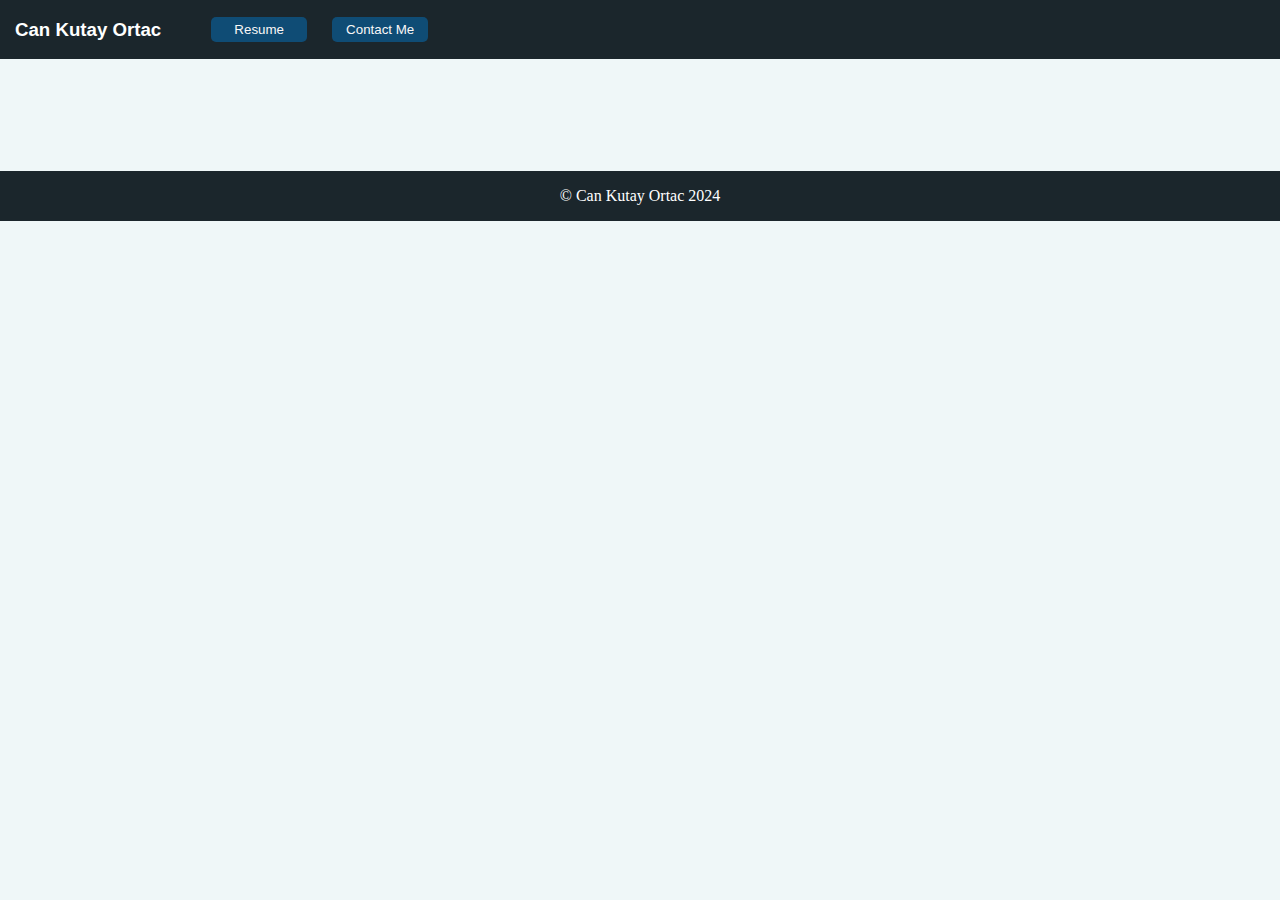
<file: Contact Me/contact.html>
<!DOCTYPE html>
<html lang="en">
<head>
    <meta charset="UTF-8">
    <meta name="viewport" content="width=device-width, initial-scale=1.0">
    <link rel="stylesheet" href="./contact.style.css">
    <title>Contact Me</title>
</head>
<body>
    

    <section class="navbar">
        <nav>
          <div class="container">
            <p class="brand"><a href="../index.html" id="logo">Can Kutay Ortac</a></p>
  
            <div class="headerbuttons">
              <div>
                <a href="../Resume/resume.html"> <button id="headbutton"> Resume</button></a> 
              </div>
              <div>
                <button id="headbutton" href="./contact.html">Contact Me</button>
              </div>
            </div>
          </div>
        </nav>
      </section>






      <section class="footer-section">
        <footer class="flex-footer-container">
          <p>© Can Kutay Ortac 2024</p>
        </div>
        </footer>
        </section>
        
</body>
</html>
</file>
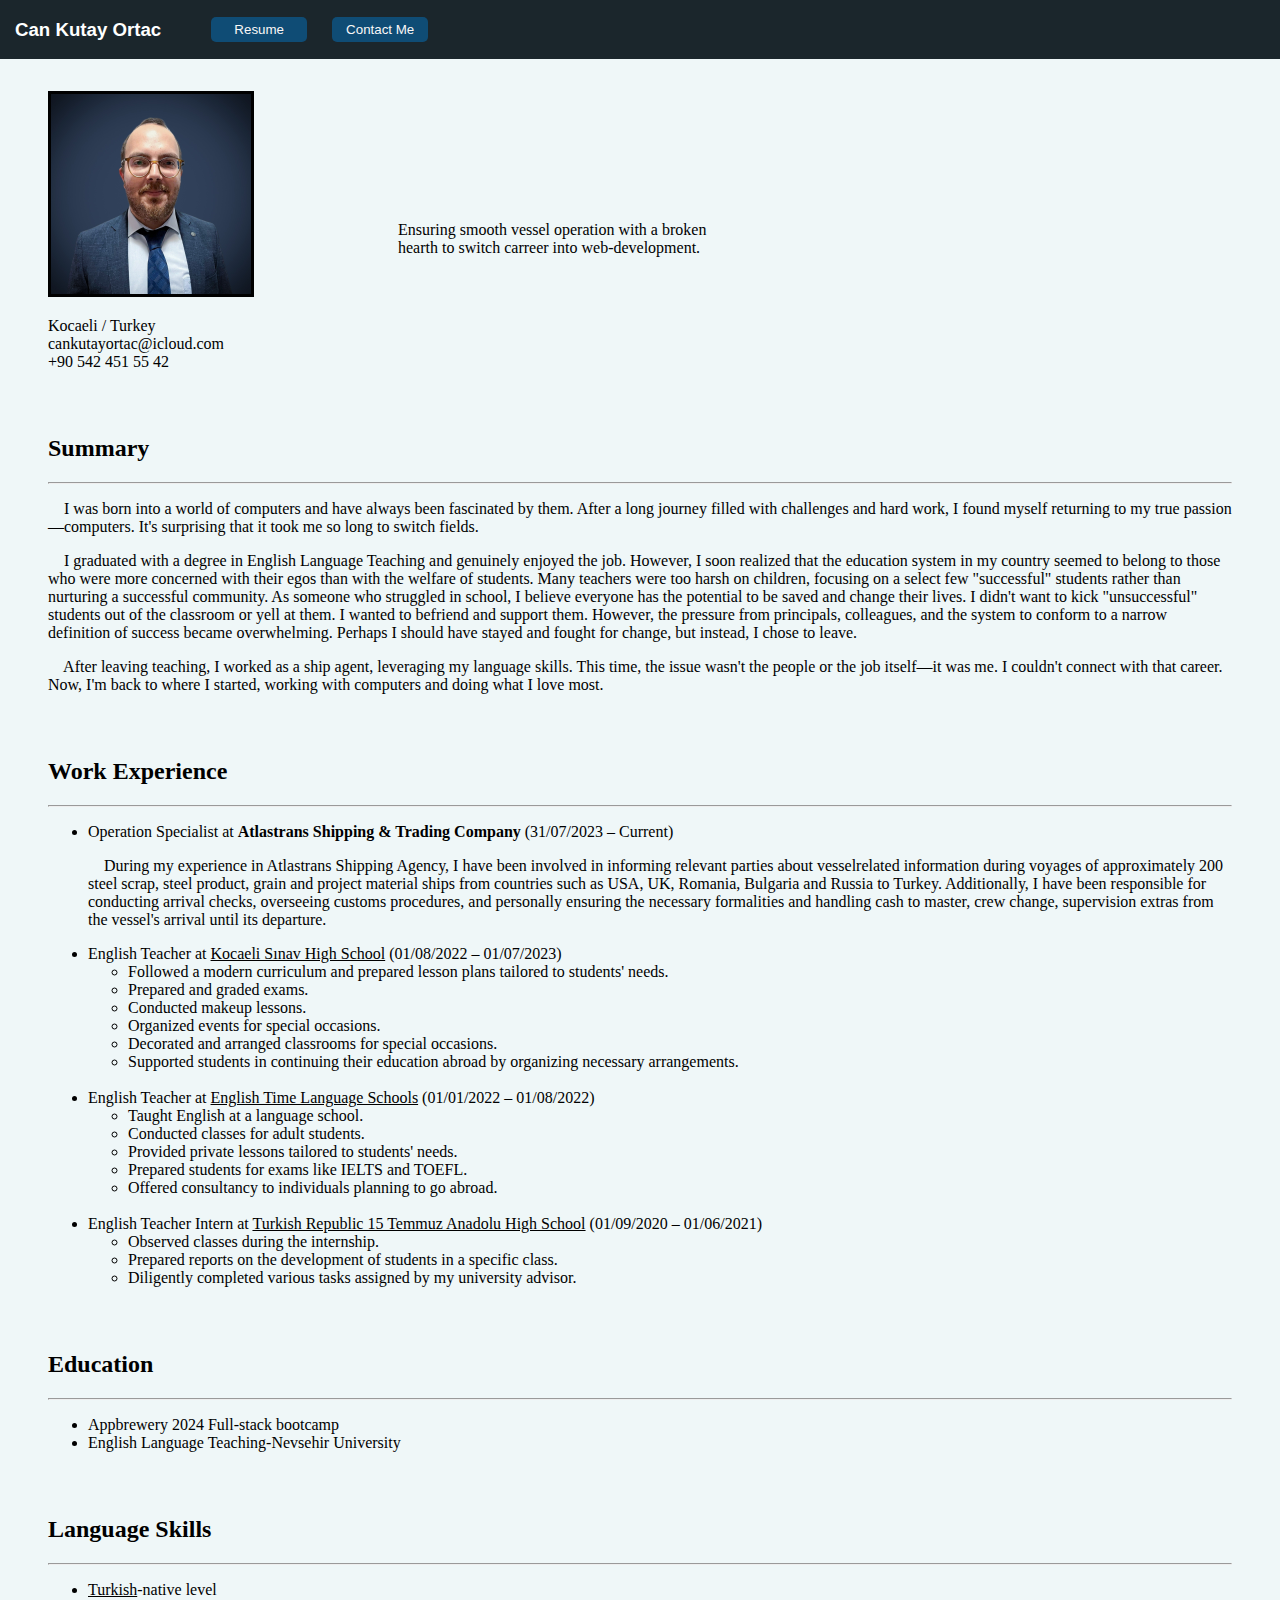
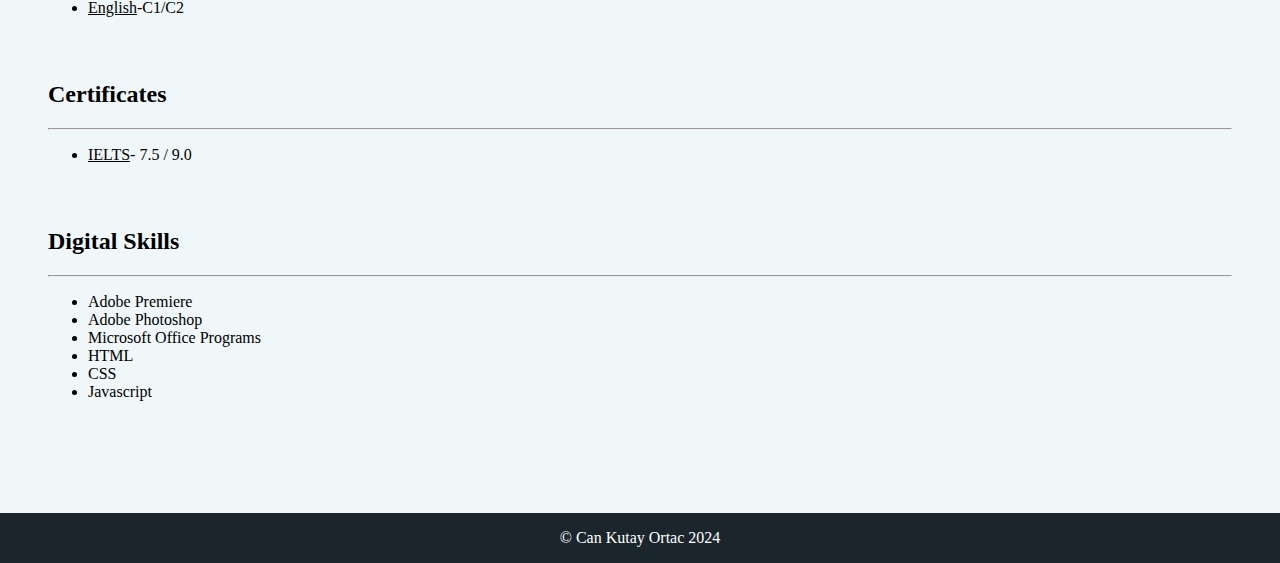
<file: Resume/resume.html>
<!DOCTYPE html>
<html lang="en">
<head>
    <meta charset="UTF-8">
    <meta name="viewport" content="width=device-width, initial-scale=1.0">
    <title>Resume</title>
    <link rel="stylesheet" href="./resume.style.css">
</head>
<body>
    <section class="navbar">
        <nav>
          <div class="container">
            <p class="brand"><a href="../index.html" id="logo">Can Kutay Ortac</a></p>
  
            <div class="headerbuttons">
              <div>
               <a href="../Resume/resume.html"> <button id="headbutton" href="">Resume</button></a>
              </div>
              <div>
               <a href="../Contact Me/contact.html"> <button id="headbutton" href="">Contact Me</button></a>
              </div>
            </div>
          </div>
        </nav>
      </section>
<section id="gövde">
    <section class="bir">
      <section class="giriş">
<div class="giriş-flex-container">
    <div>
<img id="pp" src="./Adsız tasarım.jpg" width="200" alt="">
<p>
    Kocaeli / Turkey <br>
cankutayortac@icloud.com <br>
+90 542 451 55 42 </p>
</div>

<div class="motto">
 <p>   Ensuring smooth vessel operation with a broken hearth to switch carreer into web-development.</p>
</div>
</div>
      </section>
    </section>
</section>

<section class="2">
<div class="summary-flex-container">
    <h2>Summary</h2>
    <hr>
    <p> &nbsp &nbsp I was born into a world of computers and have always been fascinated by them. After a long journey filled with challenges and hard work, I found myself returning to my true passion—computers. It's surprising that it took me so long to switch fields. </p>

<p>  &nbsp &nbsp I graduated with a degree in English Language Teaching and genuinely enjoyed the job. However, I soon realized that the education system in my country seemed to belong to those who were more concerned with their egos than with the welfare of students. Many teachers were too harsh on children, focusing on a select few "successful" students rather than nurturing a successful community. As someone who struggled in school, I believe everyone has the potential to be saved and change their lives.

I didn't want to kick "unsuccessful" students out of the classroom or yell at them. I wanted to befriend and support them. However, the pressure from principals, colleagues, and the system to conform to a narrow definition of success became overwhelming. Perhaps I should have stayed and fought for change, but instead, I chose to leave.</p>

&nbsp &nbsp   After leaving teaching, I worked as a ship agent, leveraging my language skills. This time, the issue wasn't the people or the job itself—it was me. I couldn't connect with that career. <br>

Now, I'm back to where I started, working with computers and doing what I love most.
</p>

</div>
</section>
<section class="education">
<div class="education-flex-container">
    <h2>Work Experience</h2>
    <hr>
    <ul>
        <li>Operation Specialist at <b>Atlastrans Shipping & Trading Company </b>(31/07/2023 – Current)
        <p>&nbsp &nbsp During my experience in Atlastrans Shipping Agency, I have been involved in informing relevant parties about vesselrelated
            information during voyages of approximately 200 steel scrap, steel product, grain and project material ships
            from countries such as USA, UK, Romania, Bulgaria and Russia to Turkey. Additionally, I have been responsible for
            conducting arrival checks, overseeing customs procedures, and personally ensuring the necessary formalities and
            handling cash to master, crew change, supervision extras from the vessel's arrival until its departure.</p>
        </li>
        <li>English Teacher at <u>Kocaeli Sınav High School</u> (01/08/2022 – 01/07/2023)
            
        <ul>
            <li>Followed a modern curriculum and prepared lesson plans tailored to students' needs.</li>
            <li>Prepared and graded exams.</li>
            <li>Conducted makeup lessons.</li>
            <li>Organized events for special occasions.</li>
            <li>Decorated and arranged classrooms for special occasions.</li>
            <li>Supported students in continuing their education abroad by organizing necessary arrangements.</li>
        </ul>
        <br>
        <li>English Teacher at <u>English Time Language Schools</u> (01/01/2022 – 01/08/2022)
        <ul>
        
            <li>Taught English at a language school.</li>
            <li>Conducted classes for adult students.</li>
            <li>Provided private lessons tailored to students' needs.</li>
            <li>Prepared students for exams like IELTS and TOEFL.</li>
            <li>Offered consultancy to individuals planning to go abroad.</li>
        </ul>
        </li>
        <br>
        <li>English Teacher Intern at <u>Turkish Republic 15 Temmuz Anadolu High School</u> (01/09/2020 – 01/06/2021)
            <ul>
                <li>Observed classes during the internship.</li>
                <li>Prepared reports on the development of students in a specific class.</li>
                <li>Diligently completed various tasks assigned by my university advisor.</li>
            </ul>
            </li>
        </ul>

</div>
</section>

<section class="work-experience">
<div class="work-flex-container">
  <h2>Education</h2>
  <hr>
  <ul>
    <li>Appbrewery 2024 Full-stack bootcamp</li>
      <li>English Language Teaching-Nevsehir University</li>
  </ul>
</div>
</section>
    
<section class="language">
<div class="language-flex-container"></div>
<h2>Language Skills</h2>
<hr>
<ul>
<li><u>Turkish</u>-native level </li>
<li><u>English</u>-C1/C2</li>
</ul>
</section>

<section class="certificates">
  <div class="certificates-flex-container">
    <h2>Certificates</h2>
  <hr>
  <ul>
  <li><u>IELTS</u>- 7.5 / 9.0</li>
  </div>
    </section>

<section class="digital-skills">
<div>
  <h2>Digital Skills</h2>
<hr>
<ul>
<li>Adobe Premiere</li>
<li>Adobe Photoshop</li>
<li>Microsoft Office Programs</li>
<li>HTML</li>
<li>CSS</li>
<li>Javascript</li>
</ul>
</div>
</section>



<section class="footer-section">
  <footer class="flex-footer-container">
    <p>© Can Kutay Ortac 2024</p>
  </div>
  </footer>
  </section>

  
  
</body>
</html>
</file>
<file: Contact Me/contact.style.css>
body {    
    height: 100vh;
    background-color: #eff7f8;
    margin: 0px;
 }
 
 #sayfa-yapısı {
     margin-left: 3rem;
 margin-right: 3rem;
 }
 
 #logo {color: white;
 text-decoration: none;}
 nav {
     display: flex;
     background-color: #1B262C;
     justify-content: space-around;
     font-family: 'Gill Sans', 'Gill Sans MT', Calibri, 'Trebuchet MS', sans-serif;
     color: #F9F7F7;
 }
 
 
 .container {
     display: inline-flex;
     flex-wrap: wrap;
     height: min-content;
     width: 100%;
     
 }
 
 .brand {
     margin-left: 15px;
     font-size: 14pt;
     font-weight: 600
 }
 
 .headerbuttons {
     display: flex;
     align-self: center;
     gap: 25px;
     margin-left: 50px;
 }
 
 
 button {
     border-radius: 5px;
     border: 0px;
  padding-top: 5px;
  padding-bottom: 5px;
  width: 6rem;
  
     background-color: #0F4C75;
 color: #F9F7F7;
 }
 
 

























 .flex-footer-container {
    display: flex;
    height: min-content;
    flex-wrap: wrap;
    justify-content: center;
    align-items: center;
    align-self: center;
}

.footer-section {
margin-top: 7rem;
background-color: #1B262C;
color: white;
}
</file>
<file: Resume/resume.style.css>
body {    
    height: 100vh;
    background-color: #eff7f8;
    margin: 0px;     
 }
 
 #gövde {
    margin-left: 3rem;
    margin-right: 3rem;
 }

#logo {color: white;
    text-decoration: none;}

    nav {
        display: flex;
        background-color: #1B262C;
        justify-content: space-around;
        font-family: 'Gill Sans', 'Gill Sans MT', Calibri, 'Trebuchet MS', sans-serif;
        color: #F9F7F7;
    }
    
    
    .container {
        display: inline-flex;
        flex-wrap: wrap;
        height: min-content;
        width: 100%;
        
    }
    
    .brand {
        margin-left: 15px;
        font-size: 14pt;
        font-weight: 600
    }
    
    .headerbuttons {
        display: flex;
        align-self: center;
        gap: 25px;
        margin-left: 50px;
    }
    
    
    button {
        border-radius: 5px;
        border: 0px;
     padding-top: 5px;
     padding-bottom: 5px;
     width: 6rem;
     
        background-color: #0F4C75;
    color: #F9F7F7;
    }



    .giriş {
        margin-top: 2rem;
    }

    .giriş-flex-container {
        display: flex;
    flex-wrap: wrap;
    }

    .giriş-flex-container p {
        width: 350px;
        text-align: left;
    }

    .motto {
        align-self: center;
    }

    #pp {
        border: solid;
    }

    .summary-flex-container {
        margin-left: 3rem;
        margin-right: 3rem;

        margin-top: 3rem;
    }

    .education-flex-container {
        margin-left: 3rem;
        margin-right: 3rem;
        margin-top: 4rem;
    }

    .work-experience {
        margin-left: 3rem;
        margin-right: 3rem;
        margin-top: 4rem;
    }

.language {
        margin-left: 3rem;
        margin-right: 3rem;
        margin-top: 4rem;
}

.certificates {
    margin-left: 3rem;
    margin-right: 3rem;
    margin-top: 4rem;
}

.digital-skills {
    margin-left: 3rem;
    margin-right: 3rem;
    margin-top: 4rem;
}

    .flex-footer-container {
        display: flex;
        height: min-content;
        flex-wrap: wrap;
        justify-content: center;
        align-items: center;
        align-self: center;
    }

    .footer-section {
        margin-top: 7rem;
        background-color: #1B262C;
        color: white;
        }
</file>
